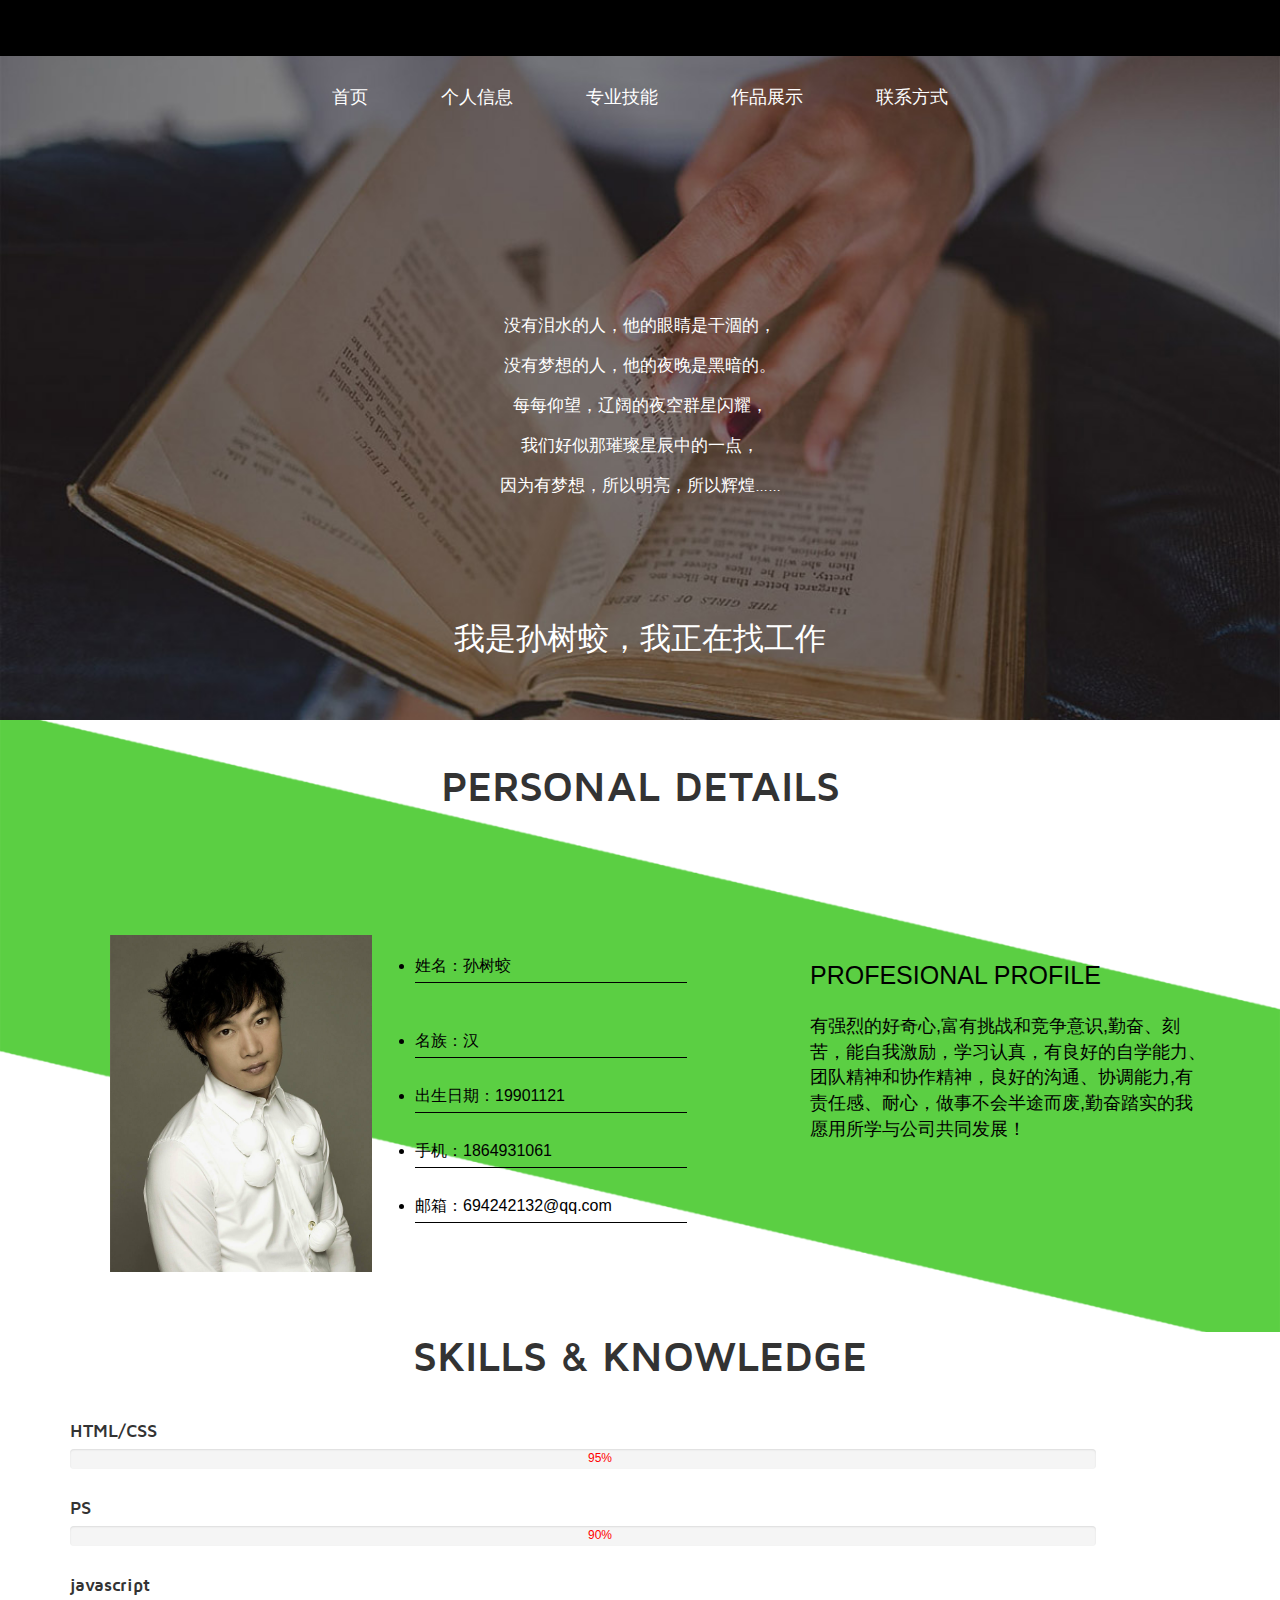
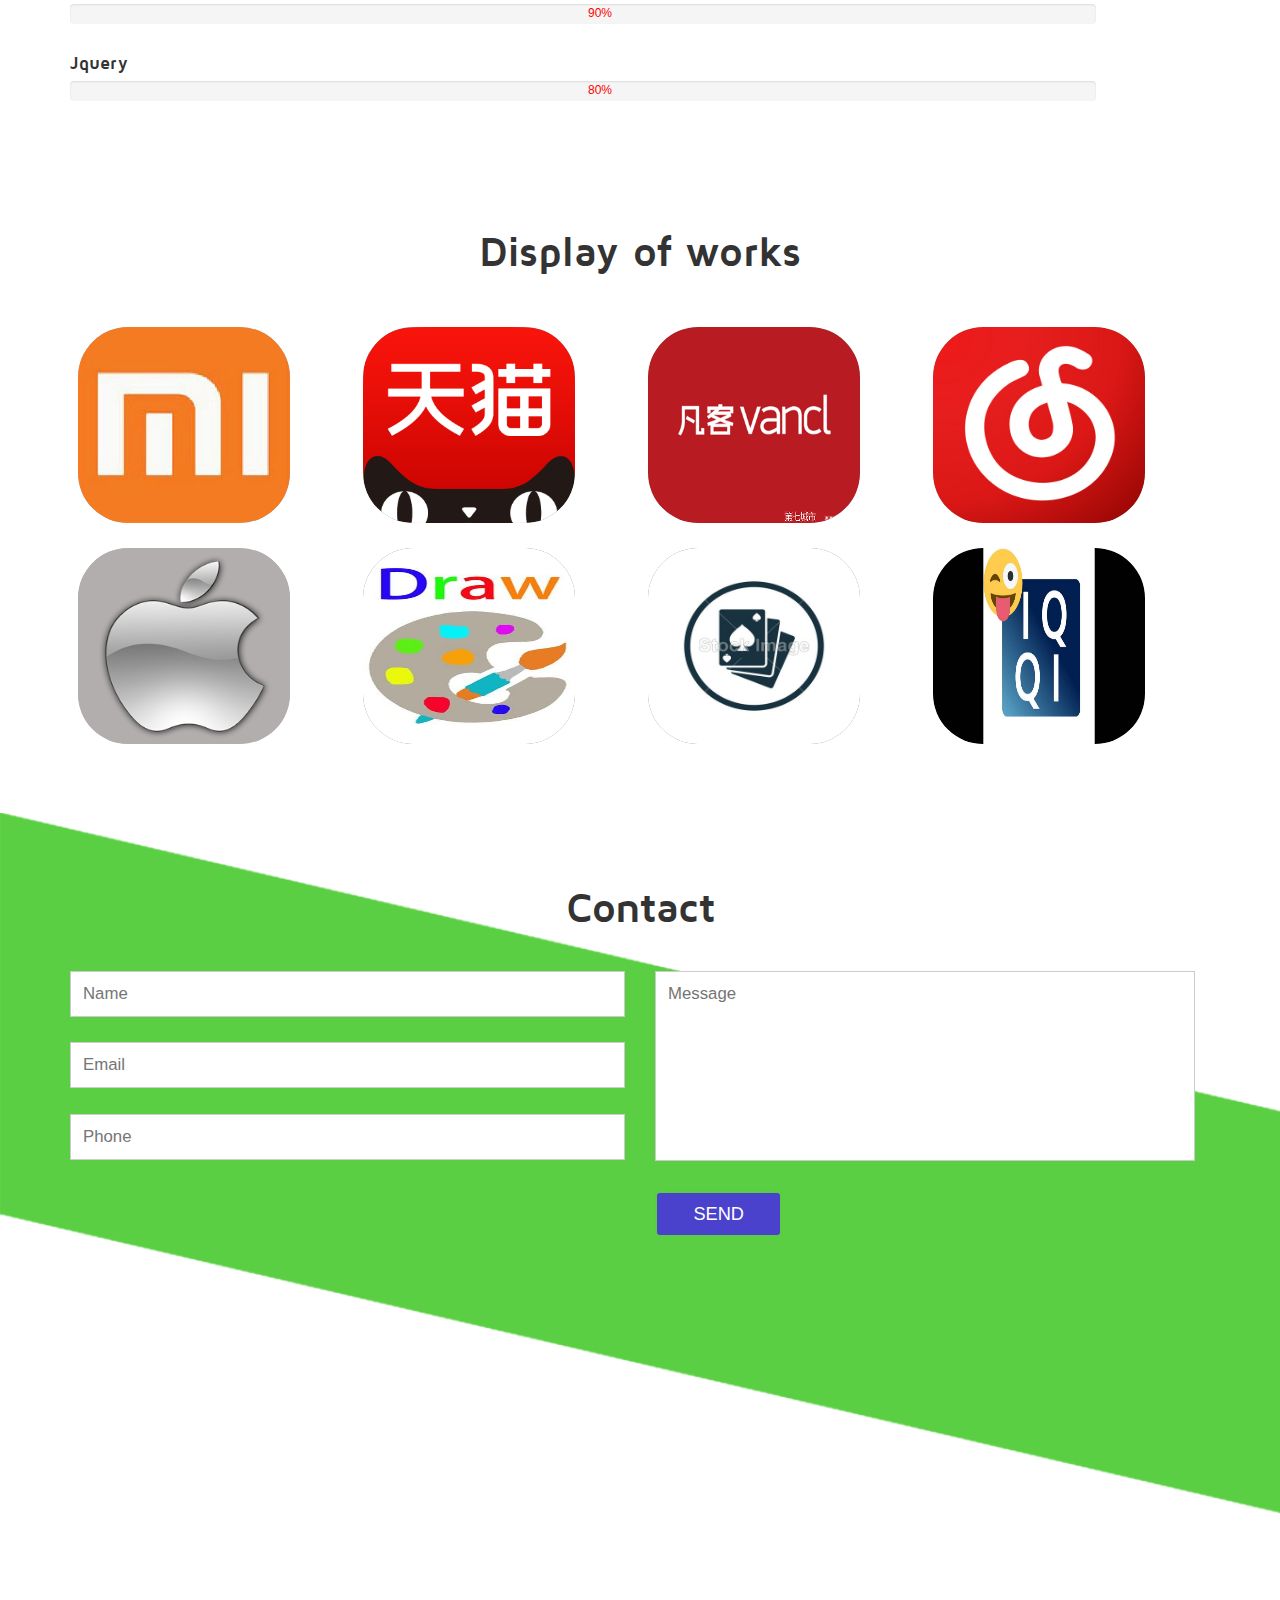
<file: index.html>
<!DOCTYPE HTML>
<html>
<head>
<title>个人网页</title>
<link href="css/bootstrap.css" rel="stylesheet" type="text/css" media="all">
<link href="css/style.css" rel="stylesheet" type="text/css" media="all" />
<link rel="stylesheet" href="css/chocolat.css" type="text/css" media="screen"/>
<meta name="viewport" content="width=device-width, initial-scale=1">
<meta http-equiv="Content-Type" content="text/html; charset=utf-8" />
<meta name="keywords" content="Progress Responsive web template, Bootstrap Web Templates, Flat Web Templates, Andriod Compatible web template, 
Smartphone Compatible web template, free webdesigns for Nokia, Samsung, LG, SonyErricsson, Motorola web design" />

<script type="application/x-javascript"> addEventListener("load", function() { setTimeout(hideURLbar, 0); }, false); function hideURLbar(){ window.scrollTo(0,1); } </script>
<script src="js/modernizr.custom.97074.js"></script>
<script src="js/jquery-1.8.3.min.js"></script>
<!---->
<script type="text/javascript" src="js/move-top.js"></script>
<script type="text/javascript" src="js/easing.js"></script>
 <script type="text/javascript">
		jQuery(document).ready(function($) {
			$(".scroll").click(function(event){		
				event.preventDefault();
				$('html,body').animate({scrollTop:$(this.hash).offset().top},1200);
			});
		});
	</script>
<!---->

</head>	
<!--banner-->
<div id="home" class="banner">	 
	 <div class="header">
		 <div class="container">
			 <!-- <div class="logo">
				 <h1><a href="#">Progress</a></h1>
			 </div> -->
		 </div>
	 </div>
	 <div class="top-menu">
		 <div class="container">
			 <nav class="cl-effect-1">
				<span class="menu"><img src="images/nav-icon.png" alt=""/></span>
			 <ul>
				 <li><a class="scroll" href="#home">首页</a></li>
				 <li><a class="scroll" href="#about">个人信息</a></li>
				 <li><a class="scroll" href="#skills">专业技能</a></li>
				 <li><a class="scroll" href="#gallery">作品展示</a></li>
				 <li><a class="scroll" href="#contact">联系方式</a></li>
			 </ul>
			 </nav>
		 </div>		 
		 <!-- script-for-menu -->
		 <script>					
					$("span.menu").click(function(){
						$(".top-menu ul").slideToggle("slow" , function(){
						});
					});
		 </script>
		 <!-- script-for-menu -->	

	 </div>
	 <div class="banner-info">
		 <div class="container">
			<h2>没有泪水的人，他的眼睛是干涸的，<br>
				没有梦想的人，他的夜晚是黑暗的。<br>
				每每仰望，辽阔的夜空群星闪耀，<br>
				我们好似那璀璨星辰中的一点，<br>
				因为有梦想，所以明亮，所以辉煌…… <br>
			</h2>
		 </div>
	 </div>
	 <div class="banner-form">
		 <div class="container">
			<p>我是孙树蛟，我正在找工作</p>
			 <!-- <form>
				<input type="text" value="" placeholder="Name">
				<input type="text" value="" placeholder="Telephone">
				<input type="submit" value="Send">
			</form> -->
		 </div>
	 </div>
</div>
<!---->
<div id="about" class="about">
	 <div class="container">		 
		 <h3 class="abt">PERSONAL DETAILS</h3>
		 <div class="wpb_now">
			<div class="wpb_now1">
				<div class="wpb_now2">
					<div class="img">
						<img src="images/01.jpg" alt="">
					</div>
				</div>
				<ul class="wpb_line">
					<li class="wpb_line1">姓名：孙树蛟
					</li><br>
					<li>名族：汉</li>
					<li>出生日期：19901121</li>
					<li>手机：1864931061</li>
					<li>邮箱：694242132@qq.com</li>
				</ul >
				<div class="wpb_right">
					<span>
						PROFESIONAL PROFILE
					</span>
					<p>有强烈的好奇心,富有挑战和竞争意识,勤奋、刻苦，能自我激励，学习认真，有良好的自学能力、团队精神和协作精神，良好的沟通、协调能力,有责任感、耐心，做事不会半途而废,勤奋踏实的我愿用所学与公司共同发展！</p>
				</div>
			</div>
		</div>
	 </div>
</div>
<!---->
<!--script-->
<div class="copyrights">Collect from <a href="http://www.cssmoban.com/" >网页模板</a></div>
<div id="skills" class="skills">
	 <div class="container">
		 <h3>SKILLS & KNOWLEDGE</h3>
		 <div class="skill-grids">
				 <h4>HTML/CSS</h4>
				<div class="progress">			  
				  <div class="progress-bar progress-bar" role="progressbar" aria-valuenow="95" aria-valuemin="0" aria-valuemax="100">
					<span class="sr-only">95%</span>
				  </div>			  
				</div>
				 <h4>PS</h4>
				<div class="progress">			  
				  <div class="progress-bar progress-bar" role="progressbar" aria-valuenow="90" aria-valuemin="0" aria-valuemax="100">
					<span class="sr-only">90%</span>
				  </div>			  
				</div> 
				 <h4>javascript</h4>
				<div class="progress">			  
				  <div class="progress-bar progress-bar" role="progressbar" aria-valuenow="90" aria-valuemin="0" aria-valuemax="100">
					<span class="sr-only">90%</span>
				  </div>			  
				</div>
				 <h4>Jquery</h4>
				<div class="progress">			  
				  <div class="progress-bar progress-bar" role="progressbar" aria-valuenow="80" aria-valuemin="0" aria-valuemax="100">
					  <span class="sr-only">80%</span>
					</div>			  
				</div>
		 </div>
	  </div>
</div>
<!---->
  <script src="js/responsiveslides.min.js"></script>
  <script>
    $(function () {
      $("#slider2").responsiveSlides({
        auto: true,
        pager: true,
        speed: 300,
        namespace: "callbacks",
      });
    });
  </script>
<div class="gallery" id="gallery">
		<div class="container">
			<h3>Display of works</h3>
			<div class="gallery-grids">
			<section>
				<ul id="da-thumbs" class="da-thumbs">
					<li>
						<a href="xiaomi/index.html" target="_self" class="b-link-stripe b-animate-go  thickbox">
							<img src="images/xiaomi.jpg" alt="" />
						<div>
							<h5>aproject</h5>
							<span>non suscipit leo fringilla non suscipit leo fringilla molestie</span>
						</div>
						</a>
					</li>
					<li>
						<a href="tmall/index.html" class="b-link-stripe b-animate-go  thickbox">
							<img src="images/tianmao.png" alt="" />
							<div>
								<h5>project</h5>
								<span>non suscipit leo fringilla non suscipit leo fringilla molestie</span>
							</div>
						</a>
					</li>
					<li>
						<a href="images/g3.jpg" class="b-link-stripe b-animate-go  thickbox">
							<img src="images/fanke.jpg" alt="" />
							<div>
								<h5>project</h5>
								<span>non suscipit leo fringilla non suscipit leo fringilla molestie</span>
							</div>
						</a>
					</li>
					<li>
						<a href="music/index.html" class="b-link-stripe b-animate-go  thickbox">
							<img src="images/yinyue.jpg" alt="" />
							<div>
								<h5>project</h5>
								<span>non suscipit leo fringilla non suscipit leo fringilla molestie</span>
							</div>
						</a>
					</li>
					<li>	
						<a href="iphone/index.html" class="b-link-stripe b-animate-go  thickbox">
							<img src="images/iphone.png" alt="" />
							<div>
								<h5>project</h5>
								<span>non suscipit leo fringilla non suscipit leo fringilla molestie</span>
							</div>
						</a>
					</li>
					<li>
						<a href="huaban/index.html" class="b-link-stripe b-animate-go  thickbox">
							<img src="images/huaban.jpg" alt="" />
							<div>
								<h5>project</h5>
								<span>non suscipit leo fringilla non suscipit leo fringilla molestie</span>
							</div>
						</a>
					</li>
					<li>
						<a href="poke/index.html" class="b-link-stripe b-animate-go  thickbox">
							<img src="images/puke.jpg" alt="" />
							<div>
								<h5>project</h5>
								<span>non suscipit leo fringilla non suscipit leo fringilla molestie</span>
							</div>
						</a>
					</li>
					<li>
						<a href="dazi/index.html" class="b-link-stripe b-animate-go  thickbox">
							<img src="images/dazigame.jpg" alt="" />
							<div>
								<h5>project</h5>
								<span>non suscipit leo fringilla non suscipit leo fringilla molestie</span>
							</div>
						</a>
					</li>			
				</ul>
				<div class="clearfix"> </div>
			</section>
			<script type="text/javascript" src="js/jquery.hoverdir.js"></script>	
		<script type="text/javascript">
			$(function() {
			
				$(' #da-thumbs > li ').each( function() { $(this).hoverdir(); } );

			});
		</script>
        </div>
	</div>
</div>
<!--//gallery-->
<!---->
<div id="contact" class="contact">
	 <div class="container">
		 <h3>Contact</h3>
		  <div class="map">
			<!--  <iframe src="https://www.google.com/maps/embed?pb=!1m18!1m12!1m3!1d6139400.007323361!2d12.573610799999999!3d41.292460049999995!2m3!1f0!2f0!3f0!3m2!1i1024!2i768!4f13.1!3m3!1m2!1s0x12d4fe82448dd203%3A0xe22cf55c24635e6f!2sItaly!5e0!3m2!1sen!2sin!4v1432959759826" style="border:0"></iframe> -->
		 </div>		 
		  <form>
			 <div class="col-md-6 contact-left">
					<input type="text" placeholder="Name" required/>
					<input type="text" placeholder="Email" required/>
					<input type="text" placeholder="Phone" required/>
			 </div>
			 <div class="col-md-6 contact-right">
				 <textarea placeholder="Message"></textarea>
				 <input type="submit" value="SEND"/>
			 </div>
			 <div class="clearfix"></div>
		 </form>	
	 </div>
</div>
<!---->
<script type="text/javascript">
		$(document).ready(function() {
				/*
				var defaults = {
				containerID: 'toTop', // fading element id
				containerHoverID: 'toTopHover', // fading element hover id
				scrollSpeed: 1200,
				easingType: 'linear' 
				};
				*/
		$().UItoTop({ easingType: 'easeOutQuart' });
});
</script>
<a href="#to-top" id="toTop" style="display: block;"> <span id="toTopHover" style="opacity: 1;"> </span></a>
<!----> 
</body>
</html>
<script src='js/index.js'></script>
</file>
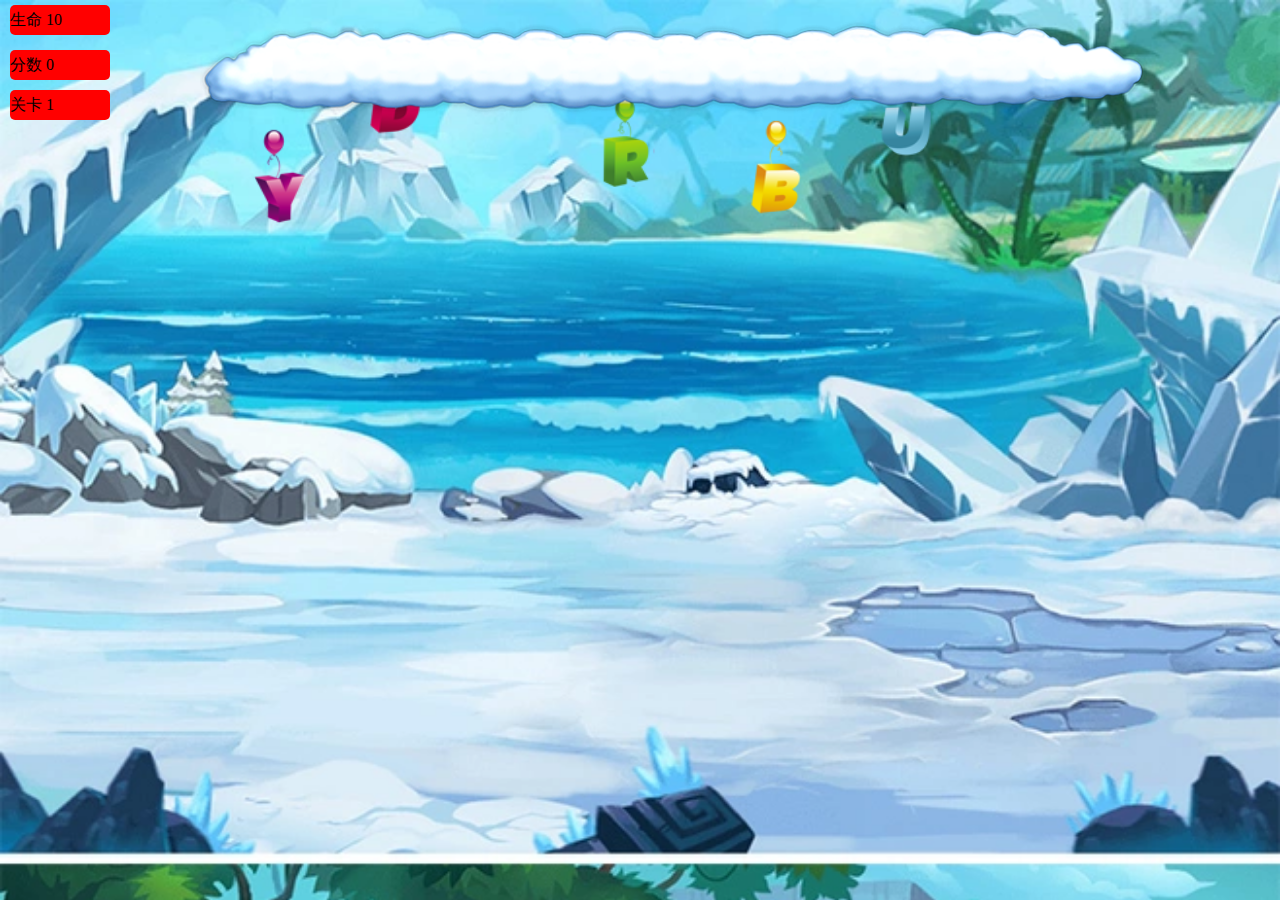
<file: dazi/index.html>
<!DOCTYPE html>
<html lang="en">
<head>
    <meta charset="UTF-8">
    <script src="aa.js"></script>
    <title>Title</title>
    <style>
        *{
            margin:0;
            padding: 0;
        }
        body,html{
            height:100%;
            position: relative;
        }
        .wun{
            width:100%;
            height:100%;
            background-image: url("img/555.webp");
            background-size:cover;
            background-repeat:no-repeat;
        }
        .sm1{
            width:100px;
            height:30px;
            background: red;
            position: absolute;
            top:5px;
            left: 10px;
            line-height: 30px;
            border-radius: 5px;
        }
        .fs1{
            width:100px;
            height:30px;
            background: red;
            position: absolute;
            top: 50px;
            left: 10px;
            line-height: 30px;
            border-radius: 5px;
        }
        .gk1{
            width:100px;
            height:30px;
            background: red;
            position: absolute;
            top: 90px;
            left: 10px;
            line-height: 30px;
            border-radius: 5px;
        }
        .yun{
            position: absolute;
            left: 200px;
            top: 20px;
            animation: yun 2s ease-in-out infinite alternate;
            z-index: 999;
        }
        @keyframes yun{
        from{
            transform: translateX(-50px);
            }
        to{transform:translateX(50px);
        }
    }
    </style>
</head>
<body>
    <div class="wun"></div>
    <div class='yun'>
        <img src="img/yun.png" alt="">
    </div>
    <div class="sm1">生命 <span class="sm">10</span></div>
    <div class="fs1">分数 <span class="fs">0</span></div>
    <div class="gk1">关卡 <span class="gk">1</span></div>
</body>
</html>
<script>
    $(function(){
        function Game(){
            this.charArr=[
                ['A','img/A_Z/A.png'],
                ['B','img/A_Z/B.png'],
                ['C','img/A_Z/C.png'],
                ['D','img/A_Z/D.png'],
                ['E','img/A_Z/E.png'],
                ['F','img/A_Z/F.png'],
                ['G','img/A_Z/G.png'],
                ['H','img/A_Z/H.png'],
                ['I','img/A_Z/I.png'],
                ['J','img/A_Z/J.png'],
                ['K','img/A_Z/K.png'],
                ['L','img/A_Z/L.png'],
                ['M','img/A_Z/M.png'],
                ['N','img/A_Z/N.png'],
                ['O','img/A_Z/O.png'],
                ['P','img/A_Z/P.png'],
                ['Q','img/A_Z/Q.png'],
                ['R','img/A_Z/R.png'],
                ['S','img/A_Z/S.png'],
                ['T','img/A_Z/T.png'],
                ['U','img/A_Z/U.png'],
                ['V','img/A_Z/V.png'],
                ['W','img/A_Z/W.png'],
                ['X','img/A_Z/X.png'],
                ['Y','img/A_Z/Y.png'],
                ['Z','img/A_Z/Z.png']
                ]
//            this.charArr=['A','B','C','D','E','F','G','H','I','J','K','L','M','N','O','P','Q','R','S',
//            'T','U','V','W','X','Y','Z'];
            this.charLength=5;
            this.speed=10;
            this.cw=innerWidth,ch=innerHeight;
            this.currentEle=[];
            this.currentpos=[];
            this.sm=10;
            this.fs=0;
            this.gq=10;
            this.gk=1;
            this.smElement=document.querySelector('.sm');
            this.fsElement=document.querySelector('.fs');
            this.gkElement=document.querySelector('.gk');
        }
        Game.prototype={
            start:function(){
                this.getElements(this.charLength);
                this.drop();
                this.key();
            },
            getElements:function(length){
                for(let i=0;i<length;i++){
                    this.getChar();
                }
            },
            checkRepeat:function(text){
                return this.currentEle.some(function(value){
                    return value.innerText==text;
                })
            },
            checkPosition:function(lefts){
                return this.currentpos.some(function(value){
                    return value+100>lefts&&lefts+100>value;
                })
            },
            getChar:function(){
                let num=Math.floor(Math.random()*this.charArr.length);
                //num this.charArr[num][0]   this.currentEle[i].innerText
                while(this.checkRepeat(this.charArr[num][0])){
                     num=Math.floor(Math.random()*this.charArr.length);
                }
                let ele=document.createElement('div');
                let tops=Math.random()*100,lefts=Math.random()*(this.cw-400)+200;
                while(this.checkPosition(lefts)){
                    lefts=Math.random()*(this.cw-400)+200;
                }
                this.currentpos.push(lefts);
                ele.style.cssText=`width:100px;height:100px;border-radius:3px;
                background-image:url(${this.charArr[num][1]});background-position:center;
                background-repeat:no-repeat;
                background-size:contain;
                text-align:center;line-height:50px;
                position:absolute;left:${lefts}px;top:${tops}px;color:#000;font-size:0px`;
                ele.innerText=this.charArr[num][0];
                document.body.appendChild(ele);
                this.currentEle.push(ele);

            },
            drop:function(){
                let self=this;
                self.t=setInterval(function(){
                    for(let i=0;i<self.currentEle.length;i++){
                        let tops=self.currentEle[i].offsetTop+self.speed;
                        self.currentEle[i].style.top=tops+'px';
                        if(tops>500){
                            document.body.removeChild(self.currentEle[i]);      //从页面删除
                            self.currentEle.splice(i,1);        //从数组删除
                            self.currentpos.splice(i,1);
                            self.sm--;
                            self.smElement.innerText=self.sm;
                            //重新开始
                            if(self.smElement.innerText<0){
                                let flag=window.confirm('游戏结束，是否继续');
                                if(flag){
                                    self.restart();
                                }else{
                                    close();
                                }
                            }
                        }
                    }
                    if(self.currentEle.length<self.charLength){
                        self.getChar();
                    }
                },200)
            },
            key:function(){
                //let self=this;
                document.body.onkeydown=function(e){
                    //e.keyCode 65  66  67      ele.innerText   A   B   C
                    let code=String.fromCharCode(e.keyCode);    //接受一个或多个指定的Unicode值
                    for(let i=0;i<this.currentEle.length;i++){
                        if(code==this.currentEle[i].innerText){
                            document.body.removeChild(this.currentEle[i]);
                            this.currentEle.splice(i,1);
                            this.currentpos.splice(i,1);
                            this.fs++;
                            this.fsElement.innerText=this.fs;
                            //next
                            if(this.fs>=this.gq){
                                this.gk++;
                                this.gkElement.innerText=this.gk;
                                this.next();
                            }
                        }
                    }
                    if(this.currentEle.length<this.charLength){
                        this.getChar();
                    }

                }.bind(this);       //绑定this为Game
            },
            restart:function(){
                clearInterval(this.t);
                for(let i=0;i<this.currentEle.length;i++){
                    document.body.removeChild(this.currentEle[i]);
                }
                this.currentEle=[];
                this.currentpos=[];
                this.sm=10;
                this.smElement.innerText=this.sm;
                this.fs=0;
                this.fsElement.innerText=this.fs;
                this.gk=1;
                this.gkElement.innerText=this.gk;
                this.start();
            },
            next:function(){
                clearInterval(this.t);
                for(let i=0;i<this.currentEle.length;i++){
                    document.body.removeChild(this.currentEle[i]);
                }
                this.currentEle=[];
                this.currentpos=[];
                this.charLength++;
                this.gq+=10;
                this.start();
            }
        }
        let game=new Game();
        game.start();
    })

</script>
</file>
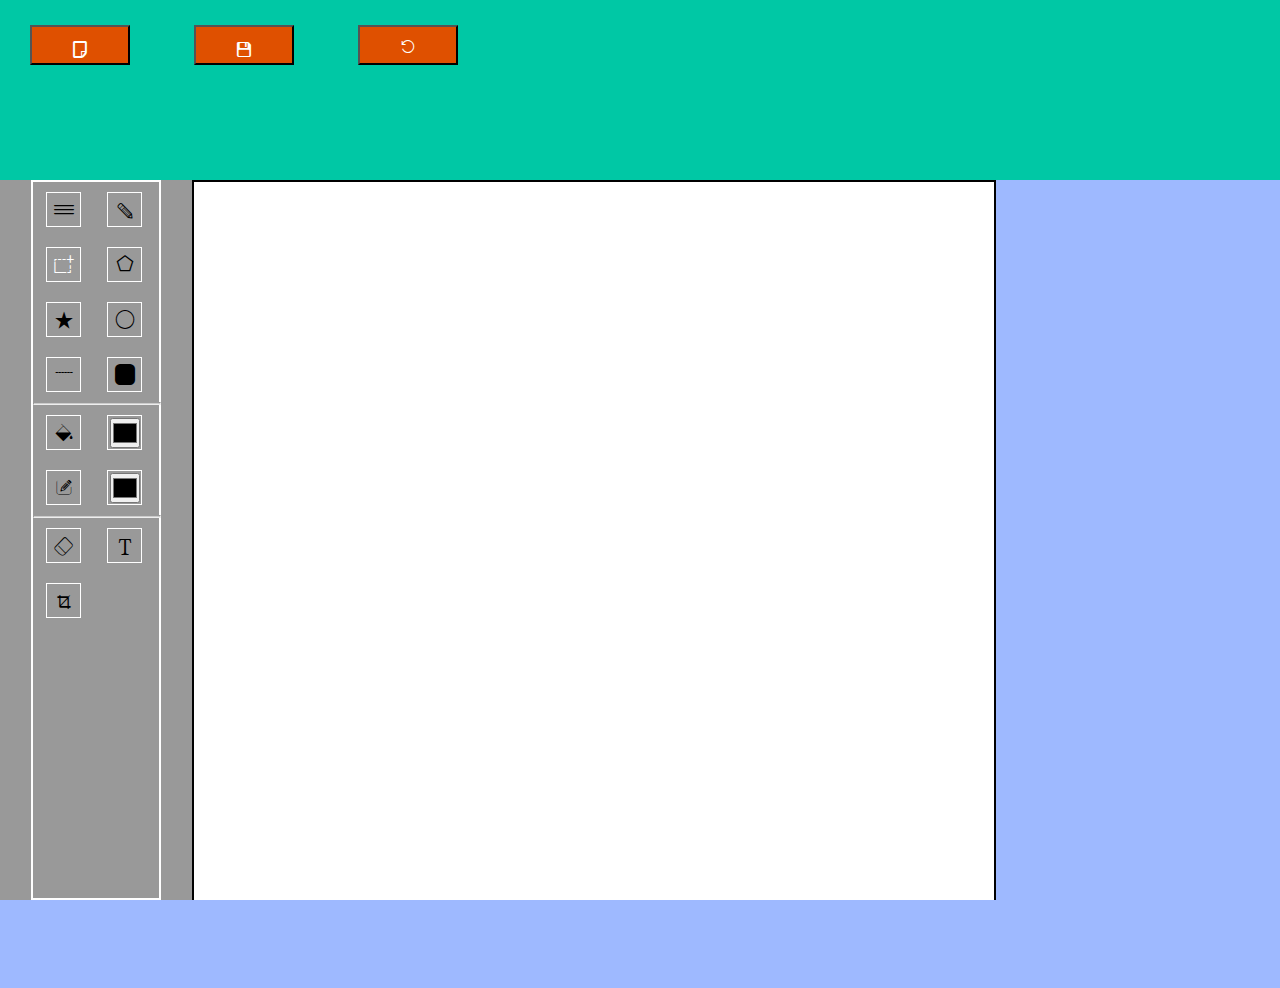
<file: huaban/index.html>
<!DOCTYPE html>
<html lang="en">
<head>
    <meta charset="UTF-8">
    <title>$Title$</title>
    <link rel="stylesheet" href="css/iconfont.css">
    <link rel="stylesheet" href="css/index.css">
</head>
<body>
    <div class="header">
        <button><i class="iconfont icon-iconfontxinjian"></i></button>
        <button><i class="iconfont icon-baocun"></i></button>
        <button><i class="iconfont icon-chexiao"></i></button>
    </div>
    <div class="lefter">
        <div class="icont">
            <label for="" class="iconfont icon-xiantiao2"></label>
            <label for="" class="iconfont icon-iconupload"></label>
            <label for="" class="iconfont icon-juxing"></label>
            <label for="" class="iconfont icon-duobianxing"></label>
            <label for="" class="iconfont icon-wujiaoxing"></label>
            <label for="" class="iconfont icon-yuan"></label>
            <label for="" class="iconfont icon-xiantiao3"></label>
            <label for="" class="iconfont icon-rounded-corners-stroke1-s40-r10"></label>
            <hr style="width: 100%; height: 1px ; background: #CCCCCC; margin-top:5px" >
            <label for="" class="iconfont icon-tianchong"></label>
            <label for="" class="">
                <input type="color" value="#000000" class="TC">
            </label>
            <label for="" class="iconfont icon-miaobian"></label>
            <label for="" class="">
                <input type="color" value="#000000" class="MB">
            </label>
            <hr style="width: 100%; height: 1px ; background: #CCCCCC; margin-top:5px" >
            <label for="" class="iconfont icon-xiangpi"></label>
            <label for="" class="iconfont icon-wenzi"></label>
            <label for="" class="iconfont icon-caiqie"></label>
        </div>
    </div>
    <div class="Canvas">
        <div class="mask"></div>
        <div class="eraser"></div>
        <div class="clip"></div>
        <canvas width="800px" height="800px">

        </canvas>
    </div>
</body>
</html>
<script src="js/index.js"></script>
<script src="js/Palette.js"></script>
</file>
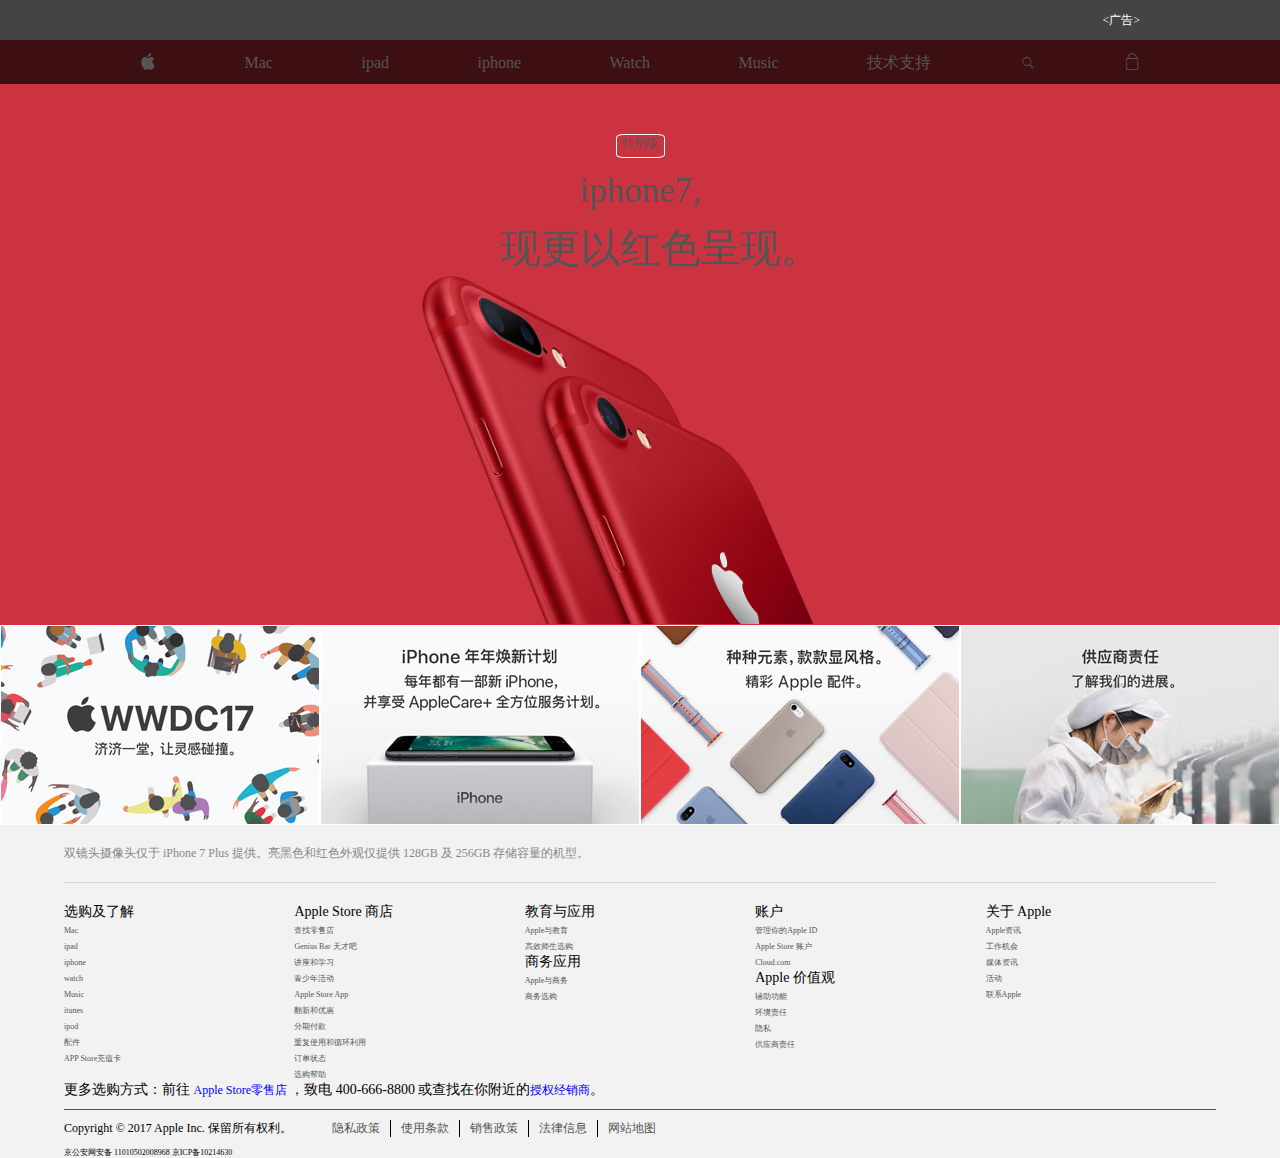
<file: iphone/index.html>
<!DOCTYPE html>
<html lang="en">
    <head>
        <meta charset="utf-8">
        <link rel="stylesheet" href="css/iphone.css">
        <link rel="stylesheet" href="css/iconfont.css">
    </head>
    <body>
    <div class="tou">
    	 <div class="head">
    	 	<div><广告></div>
    	 </div>
    </div>
    <!-- 导航开始 -->
<div class="daohang">
    <div class="nav">
    	<div class="con1">
    		<a href="">
    			<i class="iconfont icon-pingguo"></i>
    		</a>
    		<a href="">Mac</a>
    		<a href="">ipad</a>
    		<a href="">iphone</a>
    		<a href="">Watch</a>
    		<a href="">Music</a>
    		<a href="">技术支持</a>
    		<a href="">
    			<i class="iconfont icon-fangdajing"></i>
    		</a>
    		<a href="">
    			<i class="iconfont icon-s"></i>
    		</a>
		</div>
		<div class="con2">
			<a href="">=</a>
			<a href="">
				<i class="iconfont icon-pingguo"></i>
			</a>
			<a href="">
				<i class="iconfont icon-s"></i>
			</a>	
		</div>
    </div>
  <!--   导航结束 -->
 <!--    banner开始 -->
	<div class="banner">
		<div class="word">
			<div class="fangkuang">
				<a href="">特别版</a>
			</div>
			<div class="iphone">
				<a href="">iphone7,</a>
			</div>
			<div class="zi">
				<a href="">现更以红色呈现。</a>
			</div>
			<div class="img">
    		<a href="">
    		</a>
    		</div>
    	</div>
    	<a href="" class="left">
    		<div><</div>
    	</a>
    	<a href="" class="right">
    		<div></div>
    	</a>
    </div>
</div>
    
    <!-- banner结束 -->
<div class="tupian">
	<a href="">
		<div class="pic-1"></div>
		<div class="pic-1"></div>
		<div class="pic-1"></div>
		<div class="pic-1"></div>
	</a>
</div>
<!-- 尾部开始 -->
<div class="foot">
	<div class="foot1">
		<div class="foot2">双镜头摄像头仅于 iPhone 7 Plus 提供。亮黑色和红色外观仅提供 128GB 及 256GB 存储容量的机型。</div>
		<div class="foot3">
			<ul class="foot3-1">选购及了解
				<li>
					<a href="">Mac</a>
				</li>
				<li>
					<a href="">ipad</a>
				</li>
				<li>
					<a href="">iphone</a>
				</li>
				<li>
					<a href="">watch</a>
				</li>
				<li>
					<a href="">Music</a>
				</li>
				<li>
					<a href="">itunes</a>
				</li>
				<li>
					<a href="">ipod</a>
				</li>
				<li>
					<a href="">配件</a>
				</li>
				<li>
					<a href="">APP Store充值卡</a>
				</li>
			</ul>
			<ul class="foot3-2">Apple Store 商店
				<li>
					<a href="">查找零售店</a>
				</li>
				<li>
					<a href="">Genius Bar 天才吧</a>
				</li>
				<li>
					<a href="">讲座和学习</a>
				</li>
				<li>
					<a href="">青少年活动</a>
				</li>
				<li>
					<a href="">Apple Store App</a>
				</li>
				<li>
					<a href="">翻新和优惠</a>
				</li>
				<li>
					<a href="">分期付款</a>
				</li>
				<li>
					<a href="">重复使用和循环利用</a>
				</li>
				<li>
					<a href="">订单状态</a>
				</li>
				<li>
					<a href="">选购帮助</a>
				</li>
			</ul>
			<div class="foot3-3">
				<ul class="foot3-03">教育与应用
					<li>
						<a href="">Apple与教育</a>
					</li>
					<li>
						<a href="">高效师生选购</a>
					</li>
				</ul>
				<ul class="foot3-04">商务应用
					<li>
						<a href="">Apple与商务</a>
					</li>
					<li>
						<a href="">商务选购</a>
					</li>
				</ul>
			</div>
			<div class="foot3-4">
				<ul class="foot3-05">账户
					<li>
						<a href="">管理你的Apple ID</a>
					</li>
					<li>
						<a href="">Apple Store 账户</a>
					</li>
					<li>
						<a href="">Cloud.com</a>
					</li>
				</ul>
				<ul class="foot3-06">Apple 价值观
					<li>
						<a href="">辅助功能</a>
					</li>
					<li>
						<a href="">环境责任</a>
					</li>
					<li>
						<a href="">隐私</a>
					</li>
					<li>
						<a href="">供应商责任</a>
					</li>
				</ul>
			</div>
			<ul class="foot3-5">关于 Apple 
					<li>
						<a href="">Apple资讯</a>
					</li>
					<li>
						<a href="">工作机会</a>
					</li>
					<li>
						<a href="">媒体资讯</a>
					</li>
					<li>
						<a href="">活动</a>
					</li>
					<li>
						<a href="">联系Apple</a>
					</li>
			</ul>
			<ul class="son">
				<li>
					<a href="" class="son1">选购及了解</a>
					<a href="" class="son2">+</a>
				</li>
				<li>
					<a href="" class="son1">Apple Store商店</a>
					<a href="" class="son2">+</a>
				</li>
				<li>
					<a href="" class="son1">教育应用</a>
					<a href="" class="son2">+</a>
				</li>
				<li>
					<a href="" class="son1">商务应用</a>
					<a href="" class="son2">+</a>
				</li>
				<li>
					<a href="" class="son1">账户</a>
					<a href="" class="son2">+</a>
				</li>
				<li>
					<a href="" class="son1">Apple 价值观</a>
					<a href="" class="son2">+</a>
				</li>
				<li>
					<a href="" class="son1">关于 Apple</a>
					<a href="" class="son2">+</a>
				</li>
			</ul>
		</div>
	
		<div class="last">
			更多选购方式：前往 
			<a href="">Apple Store零售店 </a>，致电 400-666-8800 或查找在你附近的<a href="">授权经销商</a>。
		</div>
		<div class="last1">
			<p class="left">Copyright © 2017 Apple Inc. 保留所有权利。</p>
			<div class="right">
				<a href="">隐私政策</a>
				<a href="">使用条款</a>
				<a href="">销售政策</a>
				<a href="">法律信息</a>
				<a href="">网站地图</a>
			</div>
		</div>
		<div class="last3">京公安网安备 11010502008968 京ICP备10214630</div>
	</div>
	</div>
	<!-- 尾部结束 -->
    
    </body>
</html>
</file>
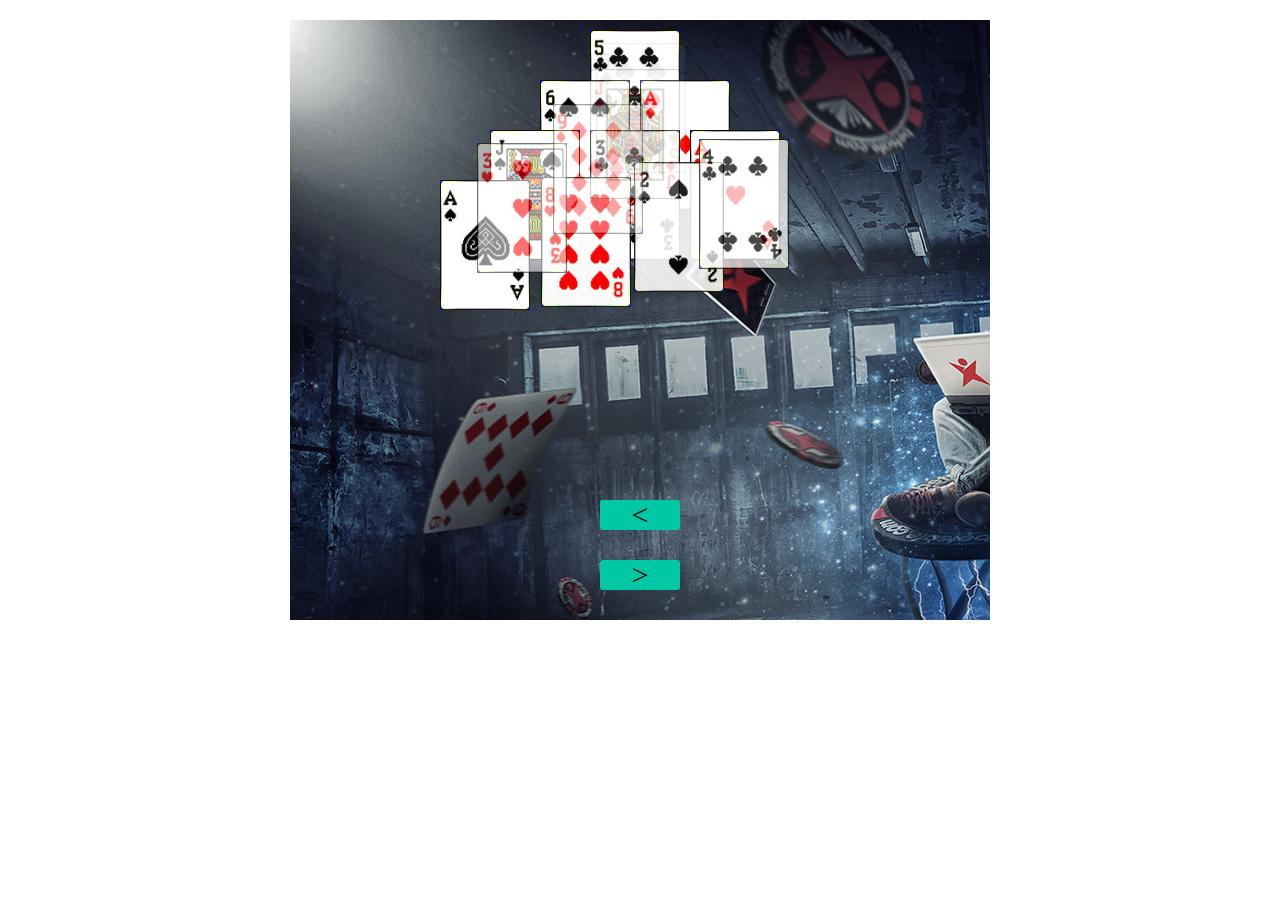
<file: poke/index.html>
<!DOCTYPE html>
<html lang="en">
<head>
    <meta charset="UTF-8">
    <title>Title</title>
    <script src="jquery.min.js"></script>
</head>
<style>
    .table{
        width:700px;
        height: 600px;
        margin: 20px auto;
        position: relative;
        background-image:url("img/bigbg.jpg") ;
        background-repeat: no-repeat;
    }
    .table .poke{
        margin-top: 10px;
        width:90px;
        height:130px;
        /*border:3px solid rgba(0,0,0,0);*/
        position: absolute;
        left:300px;
        top:0;
        opacity: 0;
        background-size: 90px 130px;
    }
    .active{
        border:3px solid #0086b3;
        box-sizing: border-box;
    }
    [class^=move]{
        width:80px;
        height:30px;
        border-radius: 3px;
        background: #00C8A5;
        position: absolute;
        left:310px;
        top:480px;
        font-size: 30px;
        text-align: center;
        line-height: 30px;
    }
    [class=moveR]{
        top:540px;
    }
</style>
<body>
    <div class="table">
        <div class="moveL"> < </div>
        <div class="moveR"> >  </div>
    </div>
</body>
</html>
<script>
    $(function(){
       //先创建一个新的数组来存牌
        let poke=[]
        //定义牌的花色跟数字 数组
        let color=['c','d','h','s'];
        let biao={ };
        let moveL=$('.moveL')
        let moveR=$('.moveR')
//        let dir=
        //poke=[{huase:c,shuzi:9},{huase:s,shuzi:5}]
        //biao={c_9:true,s_5:true}
        //产生
        while(poke.length<52){
            let huase =color[Math.floor(Math.random()*4)]
            let shuzi=Math.floor(Math.random()*13+1)
            if(!biao[huase + '_' + shuzi]){
                biao[huase + '_' + shuzi]=true;
                poke.push({huase,shuzi})
            }
        }
        //放牌  创建一个li 放到ul里 设置css attr id valuedisplay: block;
        let index=0;
        for(let i=0;i<7;i++){
            for(let j=0;j<=i;j++){
                let item=poke[index]
                index++;
                let src="url(img/扑克/" + item.huase + item.shuzi + ".jpg)"
                $('<div>').addClass('poke')
                    .attr('id',i+'_'+j)
                    .data('num',item.shuzi)
                    .css('backgroundImage',src)
//                    .html(`${item.huase}---${item.shuzi}`)
                    .delay(50*index)
                    .animate({
                        opacity:1,
                        left:300-i*50+100*j,
                        top:50*i
                    })
                    .appendTo('.table')
            }
        }

        for(;index<poke.length;index++){
            let item=poke[index]
            let src="url(img/扑克/"+item.huase+item.shuzi+".jpg)"
            $('<div>').addClass('poke zuo')
                .css('backgroundImage',src)
                //                    .html(`${item.huase}---${item.shuzi}`)
                .data('num',item.shuzi)
                .delay(index*30)
                .animate({
                    left:100,
                    top:450,
                    opacity:1
                })
                .appendTo('.table')
        }
        //点击选牌  判断遮挡
        let first=null;

        $('.poke').click(function(){
            let coords=$(this).prop('id').split('_');
            // x_y     x+1_y    x+1+y+1
            //"1_1"    2_1       2_2
            //"1","1"
            //1+1    1+1     $#1_1
            //$('#2_2')
            let ele=$(`#${parseInt(coords[0])+1}_${parseInt(coords[1])+1}`)
            let ele1=$(`#${parseInt(coords[0])+1}_${parseInt(coords[1])}`)
            if(ele1.length==1&&ele.length==1){
                return;
            }
            $(this).toggleClass('active');
            if($(this).hasClass('active')){
                $(this).animate({top:'-=20'})
            }else{
                $(this).animate({top:'+=20'})
            }

            //判断两张牌是否是13
            if(!first){
                first=this
                let sum=$(first).data('num')
                if(sum==13){
                    $('.active').animate({top:0,left:600},function() {
                        $(this).remove()
                    })
                    first=null;
                }
            }else{
                let sum=$(first).data('num')+$(this).data('num');
                if(sum==13){
                    $('.active').animate({left:600,top:0}).queue(function(){
                        $(this).remove()
                    })
                }else{
                    $('.active').animate({top:'+=20'}).removeClass('active');
                }
                first=null;
            }
        })
        //左右点击
        let z=1
        moveR.on('click',function(){
            z++
            $('.zuo:last')
                .removeClass('zuo')
                .addClass('you')
                .css('zIndex',z)
                .animate({left:'+=400'})
        })
        moveL.on('click',function(){
            let you=$('.you')
            if(you.length==0){
                return
            }
            for(let i=you.length-1;i>=0;i--){
                $(you[i]).delay(100*i)
                    .animate({left:'-=400'},function(){
                       $(this).css('zIndex',0)
                    })
                    .addClass('zuo')
                    .removeClass('you')
            }
        })
    })
</script>
</file>
<file: css/style.css>
body a{
    transition:0.5s all;
	-webkit-transition:0.5s all;
	-moz-transition:0.5s all;
	-o-transition:0.5s all;
	-ms-transition:0.5s all;
}
h1,h2,h3,h4,h5,h6{
	padding:0 0;
	margin:0 0;
}
p{
	padding:0 0;
	margin:0 0;
}
ul{
	padding:0 0;
	margin:0 0;	
}
body{
	padding:0 0;
	margin:0 0; 
	font-family:'Open Sans', sans-serif;
}
@font-face {
   font-family: 'MavenPro-Medium';
   src: url(../fonts/MavenPro-Medium.ttf) format('truetype');
}
@font-face {
   font-family:'MavenPro-Bold';
   src: url(../fonts/MavenPro-Bold.ttf) format('truetype');
}
@font-face {
   font-family:'MavenPro-Regular';
   src: url(../fonts/MavenPro-Regular.ttf) format('truetype');
}
nav a:hover,
nav a:focus {
	outline: none;
}
.copyrights{
	text-indent:-9999px;
	height:0;
	line-height:0;
	font-size:0;
	overflow:hidden;
}
/* Effect 1: Brackets */
.cl-effect-1 a::before,
.cl-effect-1 a::after {
	display: inline-block;
	opacity: 0;
	-webkit-transition: -webkit-transform 0.3s, opacity 0.2s;
	-moz-transition: -moz-transform 0.3s, opacity 0.2s;
	transition: transform 0.3s, opacity 0.2s;
}

.cl-effect-1 a::before {
	margin-right: 10px;
	content: '[';
	-webkit-transform: translateX(20px);
	-moz-transform: translateX(20px);
	transform: translateX(20px);
}

.cl-effect-1 a::after {
	margin-left: 10px;
	content: ']';
	-webkit-transform: translateX(-20px);
	-moz-transform: translateX(-20px);
	transform: translateX(-20px);
}

.cl-effect-1 a:hover::before,
.cl-effect-1 a:hover::after,
.cl-effect-1 a:focus::before,
.cl-effect-1 a:focus::after {
	opacity: 1;
	-webkit-transform: translateX(0px);
	-moz-transform: translateX(0px);
	transform: translateX(0px);
}
/*---banner--*/
.banner{
	background:url(../images/banner1.jpg) no-repeat 0px 0px;
	background-size:cover;
	min-height:800px;
}
.logo h1 a{
	color:#5ACC42;
	 font-family:'MavenPro-Bold';
	 font-size:1.3em;
	 display:inline-block;
	 text-decoration:none;
}
.header{
	background:#000;
	padding:2em 0;
	text-align:center;
}
.top-menu{
	text-align:center;
	padding:2em 0;
}
.top-menu ul li{
	display:inline-block;
}
.top-menu ul li a{
	display:block;
	color:#fff;
	font-size:1.25em;
	padding:0 1em;
	font-family:'MavenPro-Bold';
	text-decoration:none;
}
.top-menu span img{
	display:none;
}
.top-menu ul li a:hover{
	color:#3DED61;
}	
.banner-info{
	text-align:center;
	margin-top:8em;
}
.banner-info h2{
	color:#fff;
	font-size:1.2em;
	font-family:'MavenPro-Regular';
  line-height: 40px;
}
.banner-form{
	text-align:center;
	margin-top:8em;
}
.banner-form p{
	color:#fff;
	font-size:2.2em;
}
.banner-form form {
margin-top:1em;
}
.banner-form form [type="text"]:nth-child(1){
	margin-right:2%;
}
.banner-form form [type="text"] {
    outline: none;
  background: none;
  color: #fff;
  width: 30%;
  padding: 10px;
  border: none;
  border-bottom:1px solid rgba(181, 181, 181, 0.59);
  font-size: 1em;
  font-weight: 100;
  margin-bottom: 1em;
}
.banner-form form input[type="submit"] {
  font-size: 1em;
  color: #fff;
  outline: none;
  padding: 7px 2em;
  background: #5ACC42;
  border: 1px solid #5ACC42;
  transition: 0.5s all;
  border-radius: 2px;
  -webkit-transition: 0.5s all;
  -moz-transition: 0.5s all;
  -o-transition: 0.5s all;
  -ms-transition: 0.5s all;
  margin-left:1em;
}
.banner-form form input[type="submit"]:hover {
  border: 1px solid #5ACC42;
  background: transparent;
  color: #5ACC42;
}
/*--about--*/
.about{
	background:url(../images/bg2.png) no-repeat 0px 0px;
	background-size:cover;
	min-height:600px;
	padding:3em 0 0em 0;
}
h3.abt,h3.ser,.gallery h3,.skills h3,.contact h3,.pricing-text h3{
	text-align:center;
	font-family:'MavenPro-Bold';
	font-size:3em;
}
.about-top{
	margin-top:4em;
}
.about-top h4 {
  font-family: 'MavenPro-Bold';
  font-size: 1.4em;
  color: #181a1b;
  margin-bottom: 0.5em;
}
.about-top p {
  font-size: 1em;
  color: #333;
  line-height: 1.7em;
}
.about-grid-info h3 {
 font-family: 'MavenPro-Bold';
  font-size: 1.7em;
  color: #fff;
  margin-bottom: 0.7em;
}
.about-grid-info h4 {
  color: #333;
  font-family:'MavenPro-Bold';
  font-size: 1.3em;
  margin-bottom: 0.5em;
}
.about-grid-info p {
  margin-bottom: 1.5em;
  font-size: 1em;
  color: #333;
  line-height: 1.7em;
}
.about-grids{
	margin-top:4em;
}
/*--service--*/
.service{
	background:url(../images/bg2.png) no-repeat 0px 0px;
	background-size:cover;
	min-height:800px;
}
.service-grids{
	margin-top:4em;
}
.service-info h3{
	  font-family:'MavenPro-Bold';
  font-size: 1.7em;
  color: #181a1b;
  margin-bottom: 0.7em;	
}
.service-info p{
	color:#333;
	font-size:1em;
	line-height:1.8em;
}
.service-grid{
	margin-top:3em;
}
/*-- gallery --*/
.gallery {
  padding: 4em 0;
}
.da-thumbs {
	list-style: none;
	position: relative;
	margin: 0;
	padding: 0;
}
.da-thumbs li {
  float: left;
  margin: 0.4% auto;
   padding: 8px;
  position: relative;
   width: 20%;
   height: 212px;
   margin-right: 5%;
}
.da-thumbs li a,
.da-thumbs li a img {
  display: block;
  position: relative;
  width: 100%;
  height: 100%;
  background: #b2aeae;
  border-radius: 50px;
}
.da-thumbs li a {
	overflow: hidden;
}
.da-thumbs li a div {
  position: absolute;
  background:rgba(90, 204, 66, 0.79);
  width: 100%;
  height: 100%;
}
.da-thumbs li a div span {
  display: block;
  padding: 10px 0;
  margin: 11px 20px 20px 20px;
  font-weight: normal;
  text-transform: capitalize;
  color: rgba(255,255,255,0.9);
  text-align: center;
  font-size: 1.1em;
}
.da-thumbs li a div  h5 {
  color: #FFF;
  font-size: 1.5em;
  margin: 3.5em 0 0 0;
  text-align: center;
  text-transform: capitalize;
}
.gallery-grids {
  margin-top: 3em;
}
/*--//gallery--*/
.skills{
	padding-bottom:3em;
}
.skill-grids{
	margin-top:3em;
}
.progress {
  width: 90%;
    margin-bottom:2em;
}
.skills h4{
	font-family:'MavenPro-Bold';
	font-size:1.3em;
	margin-bottom:0.5em;
	color:#333;
}
/*--pricing--*/
.pricing-text{
text-align:center;
}
/*--- slider-css --*/
.slider{
	position:relative;
}
.rslides {
  position: relative;
  list-style: none;
  overflow: hidden;
  width: 100%;
  padding: 0;
  margin: 0;
  }
.rslides li {
  -webkit-backface-visibility: hidden;
  position: absolute;
  display: none;
  width: 100%;
  left: 0;
  top: 0;
  }
.rslides li:first-child {
  position: relative;
  display: block;
  float: left;
  }
.rslides img {
  display: block;
  height: auto;
  float: left;
  width: 100%;
  border: 0;
  }
.rslides_tabs{
	background: none !important;
	border: none;
	box-shadow: none;
	position: relative;
	top: -90px;
	z-index: 999;
}
.callbacks_tabs a:after {
	content: "\f111";
	font-size: 0;
	font-family: FontAwesome;
	visibility: visible;
	display: block;
	height: 8px;
	width: 8px;
	display: inline-block;
	border: 2px solid #747474;
	border-radius:50%;
	-webkit-border-radius: 50%;
	-moz-border-radius: 50%;
	-o-border-radius: 50%;
	-ms-border-radius: 50%;
	background:transparent;
	margin-left:1em;
}
.callbacks_here a:after{
	border: 5px solid #000;
	background: #000;
  width: 14px;
  height: 14px;
}
.callbacks_tabs a{
	visibility:hidden;
}
.callbacks_tabs li{
	display:inline-block;
	margin-left:0.7em;
}
ul.callbacks_tabs.callbacks1_tabs {
	position: absolute;
	bottom: -33%;
  z-index: 0;
  left: 43%;
}
.pricing-grids{
margin:5% 0;
}
.pricing-plans p{
color:#999;
font-size:1.1em;
margin-bottom:1em;
width: 95%;
line-height:1.8em;
}
.pic1{
float:left;
width:10%;
}
.pic1 img{
border-radius:50%;
-webkit-border-radius: 50%;
	-moz-border-radius: 50%;
	-o-border-radius: 50%;
	-ms-border-radius: 50%;

}
.pic-info{
float:left;
width:85%;
margin-left:5%;
padding-top:0.5em;
}
.pic-info h5{
	color:#333;
	font-size: 1.15em;
	margin-bottom: 5px;
}
.pic-info a{
	font-family: 'MavenPro-Bold';
	display:inline-block;
	text-decoration:none;
	color:#000;
	font-size:1em;
}
/*----*/
.contact{
	background:url(../images/bg2.png) no-repeat 0px 0px;
	background-size:cover;
	min-height:790px;
	padding:5em 0 0em 0;
}
.contact-left {
  padding-left: 0;
}
.contact form input[type="text"],.contact-right textarea {
	width: 100%;
	padding: 10px 12px;
	border: 1px solid #CBCBCB;
	font-size: 1.2em;
	margin-bottom: 1.5em;
	color: #CBCBCB;
	outline: none;
	font-weight: 400;
	transition: 0.5s all ease;
	-webkit-transition: 0.5s all ease;
	-moz-transition: 0.5s all ease;
	-o-transition: 0.5s all ease;
	-ms-transition: 0.5s all ease;
}
.contact-right textarea{
	resize:none;
	height: 190px;
}
.contact form input[type="text"]:hover,.contact-right textarea:hover{
	border:1px solid #5ACC42;
}
.contact form input[type="submit"] {
  background:#4a42cc;
  padding: 8px 2em;
  font-size: 1.3em;
  text-decoration: none;
  color: #fff;
  display: inline-block;
  font-weight: 400;
  border: 2px solid #5ACC42;
  border-radius: 5px;
  -webkit-border-radius: 5px;
	-moz-border-radius: 5px;
	-ms-border-radius: 5px;
	-o-border-radius: 5px;
  transition: 0.5s all ease;
	-webkit-transition: 0.5s all ease;
	-moz-transition: 0.5s all ease;
	-o-transition: 0.5s all ease;
	-ms-transition: 0.5s all ease;
}
.contact form input[type="submit"]:hover {
	text-decoration: none;
	background:transparent;
	border:2px solid #5ACC42;
	color: #5ACC42;
}
.map{
	 margin:2em 0 3em;
}
.map iframe{
	width:100%;
	height:300px;
	border: none;
}
.contact-bottom{
	margin:2em 0;
}
.footer{
	background:#eee;
	padding:1.5em;
}
.copywrite{
	float:left;
	padding-top:6px;
}
.copywrite p, .copywrite p a {
  color: #999;
  font-size: 1em;
}
.social {
  margin: 0em 0;
  float: right;
}
.social i {
width: 27px;
height: 27px;
background: url('../images/social-icons.png') no-repeat 0px 0px;
display: inline-block;
margin:0 5px;
}
a i.facebook{
background-position:-3px -2px;
}
a i.twitter{
background-position: -43px -3px;
}
a i.dribble{
background-position: -83px -3px;
}
a i.google{
background-position:-126px -2px
}
a i.youtube{
background-position:-167px -3px;
}
a i.facebook:hover{
background-position:-3px -36px;
}
a i.twitter:hover{
background-position: -43px -36px;
}
a i.dribble:hover{
background-position: -83px -36px;
}
a i.google:hover{
background-position:-126px -36px
}
a i.youtube:hover{
background-position:-167px -36px;
}
#toTop {
	display: none;
	text-decoration: none;
	position: fixed;
	bottom: 14px;
	right: 3%;
	overflow: hidden;
	width: 40px;
	height: 40px;
	border: none;
	text-indent: 100%;
	background: url("../images/to-top1.png") no-repeat 0px 0px;
}
#toTopHover {
	width: 40px;
	height: 40px;
	display: block;
	overflow: hidden;
	float: right;
	opacity: 0;
	-moz-opacity: 0;
	filter: alpha(opacity=0);
}
/*--responsive--*/

/*--responsive--*/
@media (max-width: 1280px){
.banner {
  background: url(../images/bnr.jpg) no-repeat 0px 0px;
  background-size: cover;
  min-height: 720px;
}
.banner-info {
  margin-top: 12em;
}
.about{
  background: url(../images/bg2.png) no-repeat 0px -9px;
  background-size: cover;
  min-height: 612px;
}
.service {
  background: url(../images/bg2.png) no-repeat 0px 9px;
  background-size: cover;
  min-height: 612px;
}
}
@media (max-width: 1080px){
.header {
  padding: 1.5em 0;
}
.top-menu ul li a {
  padding: 0 0.95em;
}
.banner-info h2 {
  font-size: 2.6em;
}
.banner-info {
  margin-top: 10em;
}
.banner {
  min-height: 653px;
}
.banner-form p {
  font-size: 1.1em;
}
.banner-form {
  margin-top: 10.5em;
}
.about-grid-info{
	padding-left:0;
}
.about-grid-info h3 {
  font-size: 1.6em;
}
h3.abt, h3.ser, .gallery h3, .skills h3, .contact h3, .pricing-text h3 {
  font-size: 2.5em;
}
.service-pic {
	padding-left:0;
}
.service-info p {
  font-size: 0.95em;
}
.service-info h3 {
  font-size: 1.6em;
}
.about-grid-info p {
  font-size: 0.95em;
}
.pricing-plans p {
  font-size: 1em;
}
.contact form input[type="text"], .contact-right textarea {
  font-size: 1em;
}
.contact-right textarea {
  height: 170px;
}
.contact form input[type="submit"]{
	font-size:1em;
}
.contact-right{
	padding-right:0;
}
}
@media (max-width: 991px){
.logo h1 a {
  font-size: 1.2em;
}
.top-menu ul li a {
  font-size: 1.2em;
  padding: 0 0em;
}
.banner-info h2 {
  font-size: 2.15em;
}
.banner {
  min-height: 603px;
}
.banner-form {
  margin-top: 8.5em;
}
.about-grid-info {
  width: 50%;
  float: left;
}
.about-pic {
  float: left;
  width: 50%;
}
.about-grid-info h3 {
  font-size: 1.5em;
}
.about-top h4,.about-grid-info h4 {
  font-size: 1.2em;
}
.about-grids {
  margin-top: 3em;
}
.service-pic {
  float: left;
  width: 33%;
}
.service-info {
  width: 67%;
  float: left;
}
.service-info h3 {
  font-size: 1.5em;
}
.da-thumbs li a div h5 {
  font-size: 1.3em;
  margin: 2.5em 0 0 0;
}
.da-thumbs li a div span {
  padding: 8px 0;
  margin: 5px 14px 15px 14px;
  font-size: 0.95em;
}
ul.callbacks_tabs.callbacks1_tabs {
  bottom: -14%;
}
.pricing-plans {
  margin-bottom: 2em;
}
.contact-right{
	padding:0;
	margin-bottom:3em;
}
.footer {
  padding: 1.5em 0;
}
.contact-left{
	padding:0;
}
}
@media (max-width: 640px){
span.menu{
	display: block;
  text-align: right;
  padding-bottom: 0.5em;
  cursor: pointer;	
  position:relative;
}
.top-menu span img{
	display:block;
}
.top-menu {
	width: 11%;
	float: right;
	margin: 0em 0;
	padding: 1em 0;
}
.top-menu  ul{
	display:none;
}
.top-menu  ul li {
	font-size: 12px;
	display:inline-block;
	width: 100%;
	margin:0;
}
.top-menu ul li a {
	padding:8px 0;
	font-size:1.4em;
}
.top-menu  ul{
	margin: 0;
	z-index: 999;
	position: absolute;
	width: 100%;
	text-align: center;
	left: 0%;	
	background:rgba(86, 202, 67, 0.84);
}
.top-menu  ul li a:hover,.top-menu ul li a.active:hover{
	color:#5ACC42;
	border-radius:0;
	background:#fff;
}
.top-menu ul li a.active {
 color:#333;
 background:#eee;
}
.logo h1 a {
  font-size: 1em;
}
.banner-info h2 {
  font-size: 1.7em;
}
.banner {
  min-height: 420px;
}
.banner-form p {
  font-size: 0.95em;
}
.banner-info {
  margin-top: 9em;
}
.banner-form {
  margin-top: 6.5em;
}
.banner-form form input[type="submit"]{
	font-size:0.9em;
}
h3.abt, h3.ser, .gallery h3, .skills h3, .contact h3, .pricing-text h3 {
  font-size: 2em;
}
.about-top {
  margin-top: 3em;
}
.about {
  padding: 2em 0 0em 0;
}
.about-grid-info {
  width: 100%;
}
.about-pic {
  padding: 0;
  width: 100%;
}
.about-top {
  margin-top: 2em;
}
.about-grids {
  margin-top: 2em;
}
.header {
  padding: 1em 0;
}
.service-pic {
  width: 36%;
}
.service-info {
  width: 64%;
}
.service{
	padding-top:3em;
}
.da-thumbs li a div h5 {
  font-size: 1.2em;
  margin: 1.5em 0 0 0;
}
.da-thumbs li a div span {
  font-size: 0.9em;
}
.skills h4{
	font-size:1.1em;
}
.progress {
  width: 100%;
  margin-bottom: 1em;
  height: 15px;
}
.pricing-plans p {
  font-size:0.95em;
}
.map iframe {
  height: 230px;
}
}
@media(max-width:480px){
.banner-info h2 {
  font-size: 1.5em;
}
.banner-info {
  margin-top: 7em;
}
.banner-form {
  margin-top: 4.5em;
}
.banner-form form {
  margin-top: 0.5em;
}
.banner {
  min-height: 382px;
}
.banner-form form input[type="submit"] {
  padding: 5px 2em;
}
.about-grid-info h3 {
  font-size: 1.4em;
}
.about-top h4, .about-grid-info h4 {
  font-size: 1.1em;
}
.about-top p ,.about-grid-info p,.service-info p{
  font-size: 0.9em;
}
.service-pic {
  width: 100%;
}
.service-info {
  width: 100%;
  margin-top:1em;
  padding:0;
}
.service-info h3{
	font-size:1.4em;
}
.service-grid {
  margin-top:2em;
}
.service-grids {
  margin-top: 2em;
}
.da-thumbs li {
  width: 48%;
}
.copywrite p, .copywrite p a {
  font-size: 0.9em;
}
.copywrite {
  float: none;
  text-align:center;
}
.social{
	float:none;
	text-align:center;
	margin-top:0.5em;
}
.gallery-grids {
  margin-top: 1em;
}
}
@media(max-width:320px){
.top-menu {
  width: 17%;
}
.banner-info {
  margin-top: 5em;
}
.banner-info h2 {
  font-size: 1.2em;
}
.banner-form {
  margin-top: 2.5em;
}
.da-thumbs li {
  width: 100%;
}
.banner {
  min-height: 336px;
}
.da-thumbs li a div h5 {
  margin: 3.5em 0 0 0;
}
h3.abt, h3.ser, .gallery h3, .skills h3, .contact h3, .pricing-text h3 {
  font-size: 1.7em;
}
.about-top p, .about-grid-info p, .service-info p {
  font-size: 0.85em;
}
.about-grid-info h3 {
  font-size: 1.3em;
}
.service-pic{
	padding:0;
}
.service-info h3 {
  font-size: 1.3em;
  margin-bottom: 8px;
}
.gallery {
  padding: 2em 0;
}
.skill-grids {
  margin-top: 2em;
}
.pic1 {
  width: 20%;
}
.pic-info {
  width: 74%;
}
.pic-info a {
  font-size: 0.9em;
}
ul.callbacks_tabs.callbacks1_tabs {
  bottom: -5%;
  left: 30%;
}
.map iframe {
  height: 160px;
}
.contact-right textarea {
  height: 125px;
}
.contact {
  min-height:727px;
}
.map {
  margin: 2em 0;
}
.contact form input[type="text"], .contact-right textarea {
  padding: 8px 10px;
}
.contact form input[type="submit"] {
  font-size: 0.9em;
  padding: 7px 2em;
}
}










.wpb_row{
  width: 100%;
  height: 253px;
  /* background: red; */
  position: absolute;
  top: 0;
  left: 0;
}
.wpb_row1{
  width: 423px;
  height: 100%;
  margin: 0 auto;
  color: #000;
  /* background: green; */
}
.wpb_row1 h3{
  width: 100%;
  position: relative;
    line-height: 1.5em;
    background-repeat: no-repeat;
    margin-top: 80px;
    margin-bottom: 80px;
    padding-top: 30px;
    padding-bottom: 30px;
    border-top: 1px solid #9b9b9b;
    border-bottom: 1px solid #9b9b9b;
    border-left: 1px solid #9b9b9b;
    border-right: 1px solid #9b9b9b;
    font-size: 35px;
}
.wpb_now{
  width: 100%;
  height: 408px;
  /* background: red; */
  position: relative;
  left: 0;
  top: 100px;
}
.wpb_now .wpb_now1{
  width: 100%;
  height: 100%;
  margin: 0 auto;
  padding: 0 40px;
  position: relative;
}
.wpb_now .wpb_now2{
  float: left;
  width: 272px;
    padding: 0px;
    margin: 0px;
    height: 100%;
    clear: both;
    position: relative;
    /* margin-top: 20px; */
    padding-top: 7px;
    padding-right: 10px;
    background-repeat: no-repeat
}
.wpb_now .wpb_now2 img{
  vertical-align: middle;
    max-width: 100%;
    width: auto;
    height: auto;
}
.wpb_line{
  width: 282px;
  height: 100%;
  position: relative;
    padding-left: 5px;
    padding-right: 5px;
    /* float: left; */
    /* background: blue; */
    margin-left: 300px;
    top: 20px;
}
.wpb_line li{
  width: 100%;
  height: 35px;
    /* position: relative; */
    color: #000;
    line-height: 35px;
    background-repeat: no-repeat;
    font-size: 16px;
    margin-top: 20px;
    /* padding-top: 10px; */
    padding-bottom: 10px;
    border-top: 0px solid #ffffff;
    border-bottom: 1px solid #000;
    border-left: 0px solid #ffffff;
    border-right: 0px solid #ffffff;
}
.wpb_right{
  position: absolute;
  right: 0;
  top: 0;
  width: 400px;
  height: 100%;
  float: right;
  /* background: green; */
} 
.wpb_right span{
  display: block;
  margin-top: 30px;
  font-size: 25px;
  color: #000;
}
.wpb_right p{
  font-size: 18px;
  color: #000;
  margin-top: 20px;
}
</file>
<file: css/chocolat.css>
body{
	margin:0;
	padding:0;
}
#Choco_overlay{
	background:rgba(90, 204, 66, 0.79)!important;
	position: fixed;
	top: 0;
	left: 0;
	z-index: 1000;
	width: 100%;
	height: 100%;
	display:none;
	padding:0;
	margin:0;
}
#Choco_content{
	display:none;
	width:800px;
	height:600px;
	z-index:1001;
	position:fixed;
	left:50%;
	top:50%;
	margin-left:-400px;
	margin-top:-300px;
	border-top:1px solid transparent;/*Yes, adjust image perfectly at the center of a box, don't know why.*/
}
#Choco_left_arrow{
	float:left;
	background-image:url(../images/left.png)!important;
	background-position:12%;
	left:-20%;
}
#Choco_right_arrow{
	float:right;
	background-image:url(../images/right.png)!important;
	background-position:88%;
	left:20%;
}
.Choco_arrows{
	background-repeat:no-repeat;
	display:none;
	position:relative;
	cursor:pointer;
	width:49%;
	top:-100%;
	height:100%;
	margin-top:-30px;
}
#Choco_container_photo{
	text-align:center;
	width:800px;
	height:600px;
	/*background:url(../images/ajax-loader.gif) center center no-repeat;*/
}
#Choco_container_description{
	padding:0;
	height:26px;
	width:100%;
	color:#FFFFFF;
	font-family:Tahoma;
	clear:both;
	position:relative;
	font-size:12px;
	margin-top:-5px;
	overflow:hidden;
	visibility:hidden;
}
#Choco_container_title{
	float:left;
	padding:5px;
}
#Choco_container_via{
	padding:5px;
	float:right;
}
#Choco_container_via a{
	color:gray;
}
#Choco_container_via a:hover{
	color:white;
	background:gray;
}
#Choco_close{
	width:30px;
	height:25px;
	background-image:url(../images/close.png)!important;
	background-repeat:no-repeat;
	z-index:1002;
	cursor:pointer;
	margin: 0px 0px 15px 0px;
	display:none;
}
#Choco_loading{
	width:9px;
	height:11px;
	background-image:url(../images/loading.gif);
	background-repeat:no-repeat;
	z-index:1002;
	cursor:pointer;
	float:right;
	margin-top:-20px;
	display:none;
}
#Choco_bigImage{
	display:none;
	position:relative;
	width:100%;
	height:100%;
	margin-top:-5px;
}
</file>
<file: huaban/css/iconfont.css>
@font-face {font-family: "iconfont";
  src: url('../iconfont/iconfont.eot?t=1495101003158'); /* IE9*/
  src: url('../iconfont/iconfont.eot?t=1495101003158#iefix') format('embedded-opentype'), /* IE6-IE8 */
  url('../iconfont/iconfont.woff?t=1495101003158') format('woff'), /* chrome, firefox */
  url('../iconfont/iconfont.ttf?t=1495101003158') format('truetype'), /* chrome, firefox, opera, Safari, Android, iOS 4.2+*/
  url('../iconfont/iconfont.svg?t=1495101003158#iconfont') format('svg'); /* iOS 4.1- */
}

.iconfont {
  font-family:"iconfont" !important;
  font-size:16px;
  font-style:normal;
  -webkit-font-smoothing: antialiased;
  -moz-osx-font-smoothing: grayscale;
}

.icon-duojiaoxing:before { content: "\e612"; }

.icon-iconfontxinjian:before { content: "\e661";}

.icon-baocun:before { content: "\e684"; }

.icon-iconupload:before { content: "\e67c"; }

.icon-73:before { content: "\e666"; }

.icon-wujiaoxing:before { content: "\e673"; }

.icon-caiqie:before { content: "\e606"; }

.icon-undo:before { content: "\e69f"; }

.icon-wenzi:before { content: "\e646"; }

.icon-yuan:before { content: "\e62e"; }

.icon-xiantiao:before { content: "\e659"; }

.icon-rounded-corners-stroke1-s40-r10:before { content: "\e625"; }

.icon-xiangpi:before { content: "\e658"; }

.icon-chexiao:before { content: "\e609"; }

.icon-xiangpi1:before { content: "\e607"; }

.icon-xiantiao1:before { content: "\e68a"; }

.icon-juxing:before { content: "\e605"; color: white;}

.icon-xiantiao2:before { content: "\e610"; }

.icon-tianchong:before { content: "\e680"; }

.icon-duobianxing:before { content: "\e663"; }

.icon-miaobian:before { content: "\e795"; }

.icon-xiantiao3:before { content: "\e655"; }
</file>
<file: huaban/css/index.css>
*{
    margin: 0;
    padding: 0;
    list-style: none;
    font-family: 苹方;
    text-decoration: none;
}
html,body{
    width: 100%;
    height: 100%;
    overflow: hidden;
    background: #9EB9FF;
}
.header{
    width:100%;
    height:20%;
    background: #00C8A5;
}
.header button{
    width: 100px;
    height: 40px;
    background: #df5000;
    font-size: 20px;
    color: #fff;
    line-height: 40px;
    text-align: center;
    margin: 25px 30px;
    outline:none;
    cursor: pointer;
}
.lefter{
    display: inline-block;
    width:15%;
    height:80%;
    background: #999999;
    float: left;
}
.lefter .icont{
    width:130px;
    height:100%;
    border:2px solid #ffffff;
    box-sizing: border-box;
    margin:0 auto;
}
.lefter .icont>label{
    display: block;
    width: 35px;
    height: 35px;
    border: 1px solid #ffffff;
    box-sizing: border-box;
    font-size: 20px;
    text-align: center;
    line-height: 35px;
    margin: 10px 13px;
    cursor: pointer;
    float: left;
}
label>input{
    display: block;
    width:30px;
    height:30px;
    margin-top:2px;
    margin-left:2px;
    box-sizing: border-box;
}
canvas{
    /*display: block;*/
    background: #fff;
    border:2px solid #000;
    /*position: relative;*/
    box-sizing: border-box;
}
.Canvas{
    width:85%;
    height:80%;
    /*background: red;*/
    float: right;
    position: relative;
}
.Canvas>.mask{
    border:2px solid #000;
    width:800px;
    height:800px;
    position: absolute;
    top:0;
    left:0;
    /*background: rgba(0,0,0,0.2);*/
    z-index: 10;
}
.Canvas>.eraser{
    /*width:10px;*/
    /*height:10px;*/
    border:1px solid #000;
    position: absolute;
    top:0;
    left:0;
    display: none;
    /*z-index: 12;*/
}
</file>
<file: iphone/css/iphone.css>
/*
* @Author: dell
* @Date:   2017-03-29 14:36:03
* @Last Modified by:   dell
* @Last Modified time: 2017-04-18 18:57:22
*/

*{
	list-style: none;
	padding: 0;
	margin: 0;
}
a{
	text-decoration: none;
	color: #555555;
}
.tou{
	width: 100%;
	height: 40px;
	background: #444444;
}
.tou .head{
	width: 1000px;
	height: 40px;
	margin: 0 auto;
}
.tou .head div{
	float: right;
	font-size: 12px;
	color: #fff;
	line-height: 40px;
}
/* 导航开始 */
.daohang{
	width: 100%;
	height: 585px;
	background: #CC3341;
}
.nav{
	width: 100%;
	height: 44px;
	background: rgba(0, 0, 0, 0.7);
}
.nav .con1{
	width: 1000px;
	height: 44px;
	margin: 0 auto;
	line-height: 44px;
	text-align: justify;
}
.nav .con1:after{
	content: "";
	display: inline-block;
	width: 100%;
}
.nav .con1 a{
	display: inline-block;
}

.nav .con2{
	display: none;
	padding: 0 20px;
	text-align: justify;
	line-height: 44px;
}
.nav .con2 a{
	display: inline-block;
}
.nav .con2:after{
	content: "";
	display: inline-block;
	width: 100%;
}

/* 导航结束 */
/* banner开始 */
.banner{
	display: block;
	width: 100%;
	height: 540px;
	overflow: hidden;
	position: relative;	
}
.banner .word{
	width: 100%;
	height: auto;
	position: absolute;
	top: 50px;
	left: 0;
	text-align: center;
}
.fangkuang{
	margin: 0 auto;
	width: 47px;
	height: 22px;
	border: 1px solid #fff;
	font-size: 12px;
	color: #fff;
	border-radius: 15%;
}
.iphone{
	font-size: 35px;
	color: #fff;
	margin-top: 13px;
}
.zi{
	font-size: 40px;
	color: #fff;
	margin-top: 10px;
	margin-left: 40px;
}
.banner .img{
	width: 100%;
	height: 100%;
}
.banner .img a{
	display: block;
	width: 100%;
	height: 440px;
	background-image:url('../img/iphone7_large.png');
	background-size: contain;
	background-repeat: no-repeat;
	background-position: center;
/* 	background-color: #cc3341; */ 
}
.banner .left,.banner .right{
	display: block;
	width: 300px;
	height: 100%;
/* 	background: green; */
	position: absolute;
	left: 0;
	top: 0;
}
.banner .left>div,.banner .right>div{
	width: 64px;
	height: 64px;
	border: 1px solid blue;
	border-radius: 50%;
	text-align: center;
	line-height: 64px;
	background: rgba(180, 180, 180, 0.25);
	position: absolute;
	top: 0;
	bottom: 0;
	margin: auto 0;
	font-size: 30px;
	opacity: 0;
	transition: all 1s ease;
}
.banner .left>div{
	left: 10px;
}

/* banner结束 */
/* 图片开始 */
.tupian{
	width: 100%;
	height: auto;
	float: left;
	overflow: hidden;
}
.pic-1:nth-child(1){
	width: 25%;
	height: 200px;
	float: left;
	background-image: url('../img/w_large.jpg');
	box-sizing: border-box;
	background-position: center center;
	border: 1px solid #fff;
}
.pic-1:nth-child(2){
	width: 25%;
	height: 200px;
	float: left;
	background-image: url('../img/i_large.jpg');
	box-sizing: border-box;
	background-position: center center;
	border: 1px solid #fff;
}
.pic-1:nth-child(3){
	width: 25%;
	height: 200px;
	float: left;
	background-image: url('../img/a_large.jpg');
	box-sizing: border-box;
	background-position: center center;
	border: 1px solid #fff;
}
.pic-1:nth-child(4){
	width: 25%;
	height: 200px;
	float: left;
	background-image: url('../img/s_large.jpg');
	box-sizing: border-box;
	background-position: center center;
	border: 1px solid #fff;
}

/* 图片结束 */
/* 尾部开始 */
.foot{
	width: 100%;
	height: auto;
	background: #F2F2F2;
	overflow: hidden;
}
.foot .foot1{
	width: 90%;
	height: auto;
	margin: 0 auto;	
}
.foot1 .foot2{
	width: 100%;
	height: auto;
	font-size: 12px;
	color: #888888;
	margin-top: 20px;
	padding-bottom: 20px;
	border-bottom: 1px solid #D6D6D6;
}
.foot1 .foot3{
	display: inline-block;
	width: 100%;
	height: auto;
	float: left;
}
.foot3 .foot3-1{
	float: left;
	width: 20%;
	margin-top: 20px;
}
.foot3 .foot3-2{
	float: left;
	width: 20%;
	margin-top: 20px;
}
.foot3 .foot3-3{
	float: left;
	width: 20%;
	margin-top: 20px;
}
.foot3 .foot3-4{
	float: left;
	width: 20%;
	margin-top: 20px;
}	
.foot3 .foot3-5{
	float: right;
	width: 20%;
	margin-top: 20px;
}
.foot3 ul{
	font-size: 14px;
}
.foot3 li a{
	font-size: 8px;
	color: #555555;
}


.last{
	width: 100%;
	font-size: 14px;
	padding-bottom: 10px;
	border-bottom: 1px solid #555555;
}
.last a{
	font-size: 12px;
	color: blue;
}
.last1{
	margin-top: 10px;
	margin-bottom: 10px;
	float: left;
	width: 100%;
}
.last1 .left{
	font-size: 12px;
	float: left;
}
.last1 .right a{
	float: left;
	margin-left: 10px;
	font-size: 12px;
	border-right: 1px solid #000;
	padding-right: 10px;
}
.last1 .right a:nth-child(1){
	padding-left: 30px;
}
.last1 .right a:nth-child(5){
	border-right:0;
}
.last3{
	width: 100%;
	font-size: 8px;
}
.son{
	width: 100%;
	background: #F2F2F2;
	display: none;
}
.son .son2{
	float: right;
}
.son li:nth-child(1){
	padding-bottom: 10px;
	border-bottom: 1px solid #D6D6D6;
	/* margin-top: 10px; */
}
.son li:nth-child(2){
	padding-bottom: 10px;
	border-bottom: 1px solid #D6D6D6;
}
.son li:nth-child(3){
	padding-bottom: 10px;
	border-bottom: 1px solid #D6D6D6;
}
.son li:nth-child(4){
	padding-bottom: 10px;
	border-bottom: 1px solid #D6D6D6;
}
.son li:nth-child(5){
	padding-bottom: 10px;
	border-bottom: 1px solid #D6D6D6;
}
.son li:nth-child(6){
	padding-bottom: 10px;
	border-bottom: 1px solid #D6D6D6;
}
.son li:nth-child(7){
	padding-bottom: 10px;
	border-bottom: 1px solid #D6D6D6;
}
/* 尾部结束 */





@media screen and (max-width:1000px){
	.nav .con1{
		width: 100%;
		padding: 0 20px;
		box-sizing: border-box;
	}
	.tou .head{
		width: 100%;
		padding: 0 20px;
		box-sizing: border-box;
	}
	.tupian{
		width: 100%;
		height: auto;
		float: left;
		box-sizing: border-box; 
	}
	.pic-1:nth-child(1){
		background-image:url('../img/w_medium.jpg');
		width: 50%;
		height: 200px;
	}
	.pic-1:nth-child(2){
		background-image:url('../img/i_medium.jpg');
		width: 50%;
		height: 200px;
	}
	.pic-1:nth-child(3){
		background-image:url('../img/a_medium.jpg');
		width: 50%;
		height: 200px;
	}
	.pic-1:nth-child(4){
		background-image:url('../img/s_medium.jpg');
		width: 50%;
		height: 200px;
	}

}
@media screen and (max-width:770px){
	.nav .con1{
	display: none;
	}
	.nav .con2{
	display: block;
	}
	.foot .foot3-1,.foot .foot3-2,.foot .foot3-3,.foot .foot3-4,.foot .foot3-5{
		display: none;
	}
	.son{
		display: block;
	}
	.last1 .left{
		width: 100%;
	}
	.last1 .right{
		width: 100%;
		margin-left: -40px;
	}
	.tupian{
		width: 100%;
		height: auto;
		float: left;
		box-sizing: border-box; 
	}
	.pic-1:nth-child(1){
		background-image:url('../img/w_medium.jpg');
		width: 100%;
		height: 200px;
		background-size: cover;
	}
	.pic-1:nth-child(2){
		background-image:url('../img/i_medium.jpg');
		width: 100%;
		height: 200px;
		background-size: cover;
	}
	.pic-1:nth-child(3){
		background-image:url('../img/a_medium.jpg');
		width: 100%;
		height: 200px;
		background-size: cover;
	}
	.pic-1:nth-child(4){
		background-image:url('../img/s_medium.jpg');
		width: 100%;
		height: 200px;
		background-size: cover;
	}
}
</file>
<file: iphone/css/iconfont.css>
@font-face {font-family: "iconfont";
  src: url('iconfont.eot?t=1490769829118'); /* IE9*/
  src: url('iconfont.eot?t=1490769829118#iefix') format('embedded-opentype'), /* IE6-IE8 */
  url('iconfont.woff?t=1490769829118') format('woff'), /* chrome, firefox */
  url('iconfont.ttf?t=1490769829118') format('truetype'), /* chrome, firefox, opera, Safari, Android, iOS 4.2+*/
  url('iconfont.svg?t=1490769829118#iconfont') format('svg'); /* iOS 4.1- */
}

.iconfont {
  font-family:"iconfont" !important;
  font-size:16px;
  font-style:normal;
  -webkit-font-smoothing: antialiased;
  -moz-osx-font-smoothing: grayscale;
}

.icon-fangdajing:before { content: "\e634"; }

.icon-s:before { content: "\e64b"; }

.icon-pingguo:before { content: "\e610"; }
</file>
